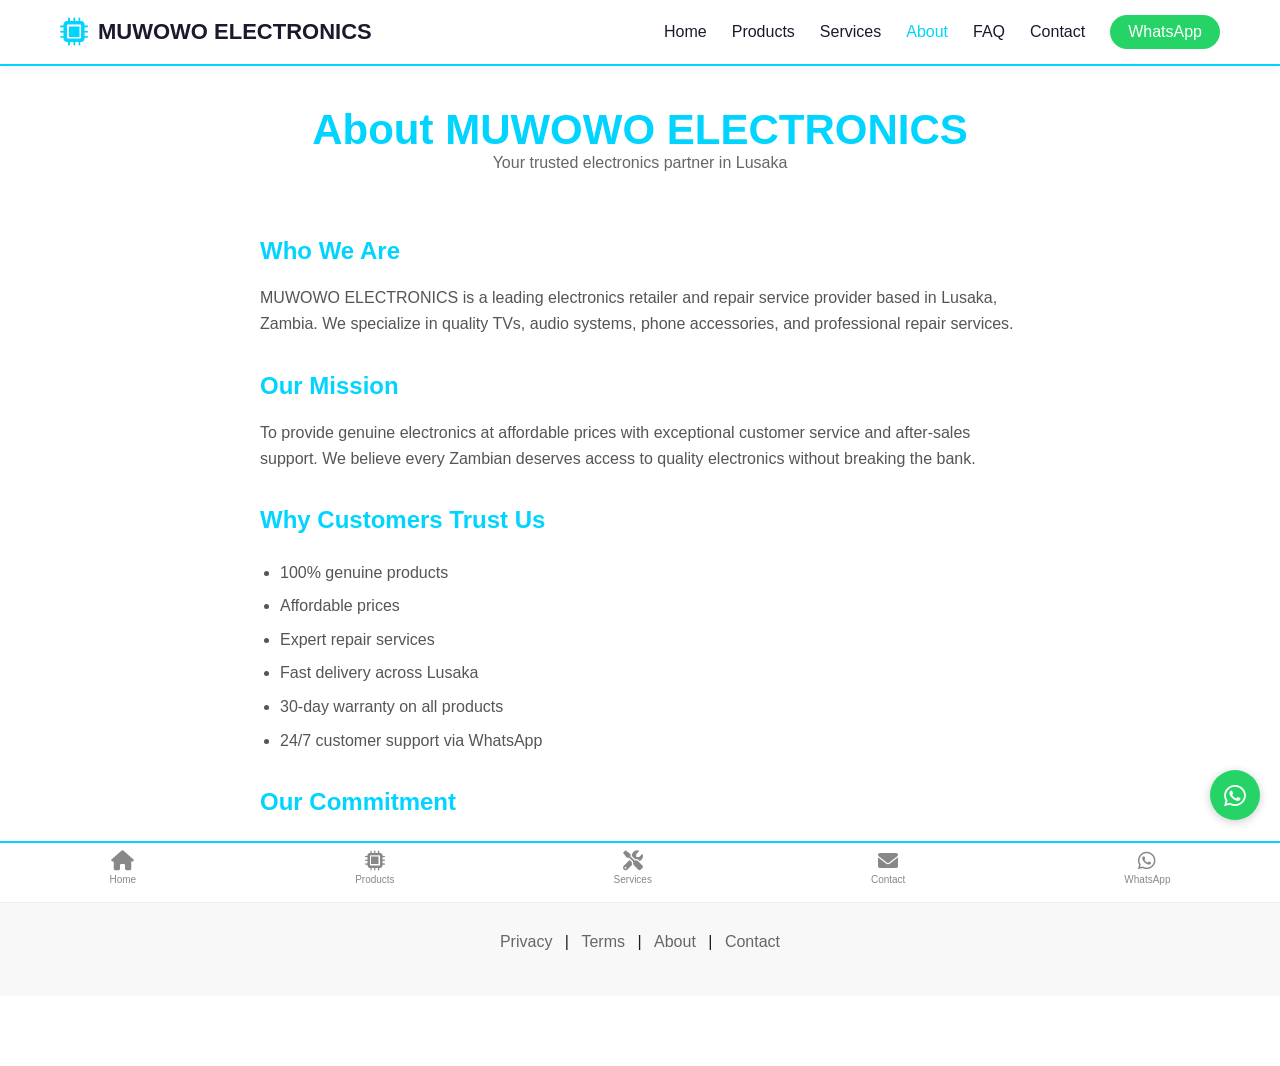
<file: about.html>
<!DOCTYPE html>
<html lang="en">
<head>
    <meta charset="UTF-8">
    <meta name="viewport" content="width=device-width, initial-scale=1.0">
    <title>About Us - MUWOWO ELECTRONICS</title>
    <link rel="stylesheet" href="style.css">
    <link rel="stylesheet" href="https://cdnjs.cloudflare.com/ajax/libs/font-awesome/6.0.0-beta3/css/all.min.css">
</head>
<body>

    <header class="site-header">
        <div class="header-container">
            <div class="logo">
    <i class="fas fa-microchip"></i>
    <span>MUWOWO ELECTRONICS</span>
</div>
            <nav class="desktop-nav">
                <a href="index.html">Home</a>
                <a href="products.html">Products</a>
                <a href="services.html">Services</a>
                <a href="about.html">About</a>
                <a href="faq.html">FAQ</a>
                <a href="contact.html">Contact</a>
                <a href="https://wa.me/260761616201" class="nav-wa-btn">WhatsApp</a>
            </nav>
            <button class="hamburger" id="hamburgerBtn"><i class="fas fa-bars"></i></button>
        </div>
        <div class="mobile-menu" id="mobileMenu">
            <button class="close-menu" id="closeMenuBtn"><i class="fas fa-times"></i></button>
            <div class="mobile-logo"><i class="fas fa-microchip"></i><span>MUWOWO ELECTRONICS</span></div>
            <nav class="mobile-nav">
                <a href="index.html">Home</a>
                <a href="products.html">Products</a>
                <a href="services.html">Services</a>
                <a href="about.html">About</a>
                <a href="faq.html">FAQ</a>
                <a href="contact.html">Contact</a>
            </nav>
        </div>
        <div class="menu-overlay" id="menuOverlay"></div>
    </header>

    <main>
        <div class="page-header"><h1>About MUWOWO ELECTRONICS</h1><p>Your trusted electronics partner in Lusaka</p></div>
        <div class="about-container">
            <div class="about-text">
                <h2>Who We Are</h2>
                <p>MUWOWO ELECTRONICS is a leading electronics retailer and repair service provider based in Lusaka, Zambia. We specialize in quality TVs, audio systems, phone accessories, and professional repair services.</p>
                
                <h2>Our Mission</h2>
                <p>To provide genuine electronics at affordable prices with exceptional customer service and after-sales support. We believe every Zambian deserves access to quality electronics without breaking the bank.</p>
                
                <h2>Why Customers Trust Us</h2>
                <ul>
                    <li>100% genuine products</li>
                    <li>Affordable prices</li>
                    <li>Expert repair services</li>
                    <li>Fast delivery across Lusaka</li>
                    <li>30-day warranty on all products</li>
                    <li>24/7 customer support via WhatsApp</li>
                </ul>
                
                <h2>Our Commitment</h2>
                <p>We stand behind every product we sell. If you're not satisfied, we'll make it right. That's our promise to you.</p>
            </div>
        </div>
    </main>

    <div class="bottom-nav">
        <a href="index.html" class="nav-item"><i class="fas fa-home"></i><span>Home</span></a>
        <a href="products.html" class="nav-item"><i class="fas fa-microchip"></i><span>Products</span></a>
        <a href="services.html" class="nav-item"><i class="fas fa-tools"></i><span>Services</span></a>
        <a href="contact.html" class="nav-item"><i class="fas fa-envelope"></i><span>Contact</span></a>
        <a href="https://wa.me/260761616201" class="nav-item"><i class="fab fa-whatsapp"></i><span>WhatsApp</span></a>
    </div>

    <a href="https://wa.me/260761616201" class="floating-wa"><i class="fab fa-whatsapp"></i></a>
    <button class="scroll-top" id="scrollTop"><i class="fas fa-arrow-up"></i></button>

    <footer>
        <div class="footer-links"><a href="privacy.html">Privacy</a> | <a href="terms.html">Terms</a> | <a href="about.html">About</a> | <a href="contact.html">Contact</a></div>
        
    </footer>

    <script src="script.js"></script>
</body>
</html>
</file>
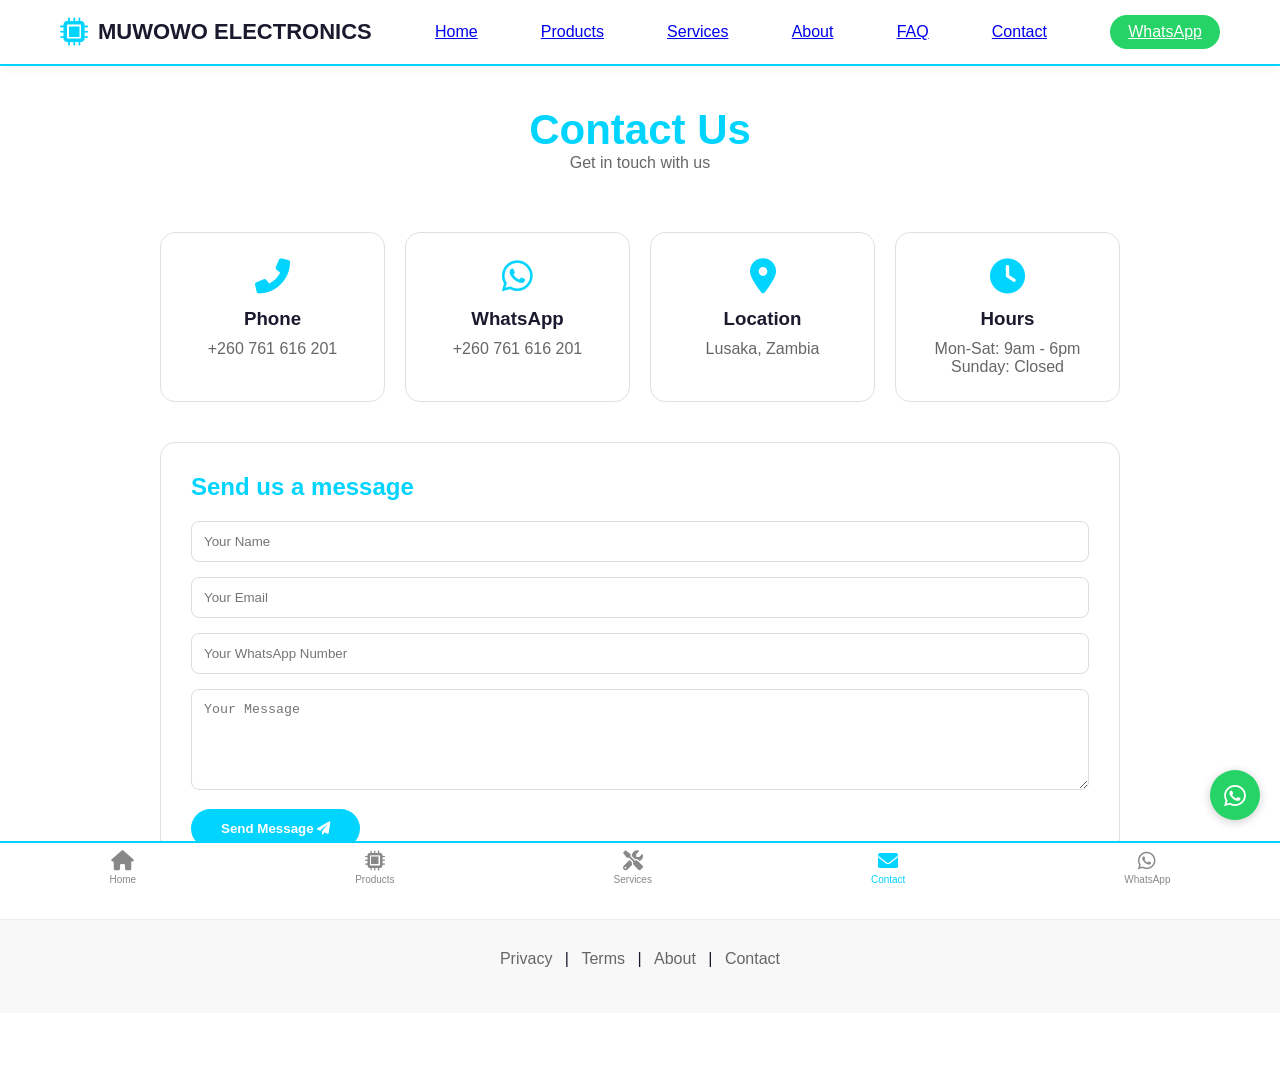
<file: contact.html>
<!DOCTYPE html>
<html lang="en">
<head>
    <meta charset="UTF-8">
    <meta name="viewport" content="width=device-width, initial-scale=1.0">
    <title>Contact - MUWOWO ELECTRONICS</title>
    <link rel="stylesheet" href="style.css">
    <link rel="stylesheet" href="https://cdnjs.cloudflare.com/ajax/libs/font-awesome/6.0.0-beta3/css/all.min.css">
</head>
<body>

    <header class="site-header">
        <div class="header-container">
            <div class="logo">
    <i class="fas fa-microchip"></i>
    <span>MUWOWO ELECTRONICS</span>
</div>
                <a href="index.html">Home</a>
                <a href="products.html">Products</a>
                <a href="services.html">Services</a>
                <a href="about.html">About</a>
                <a href="faq.html">FAQ</a>
                <a href="contact.html">Contact</a>
                <a href="https://wa.me/260761616201" class="nav-wa-btn">WhatsApp</a>
            </nav>
            <button class="hamburger" id="hamburgerBtn"><i class="fas fa-bars"></i></button>
        </div>
        <div class="mobile-menu" id="mobileMenu">
            <button class="close-menu" id="closeMenuBtn"><i class="fas fa-times"></i></button>
            <div class="mobile-logo"><i class="fas fa-microchip"></i><span>MUWOWO ELECTRONICS</span></div>
            <nav class="mobile-nav">
                <a href="index.html">Home</a>
                <a href="products.html">Products</a>
                <a href="services.html">Services</a>
                <a href="about.html">About</a>
                <a href="faq.html">FAQ</a>
                <a href="contact.html">Contact</a>
            </nav>
        </div>
        <div class="menu-overlay" id="menuOverlay"></div>
    </header>

    <main>
        <div class="page-header"><h1>Contact Us</h1><p>Get in touch with us</p></div>
        <div class="contact-container">
            <div class="contact-info-grid">
                <div class="contact-card"><i class="fas fa-phone-alt"></i><h3>Phone</h3><p><a href="tel:+260761616201">+260 761 616 201</a></p></div>
                <div class="contact-card"><i class="fab fa-whatsapp"></i><h3>WhatsApp</h3><p><a href="https://wa.me/260761616201">+260 761 616 201</a></p></div>
                <div class="contact-card"><i class="fas fa-map-marker-alt"></i><h3>Location</h3><p>Lusaka, Zambia</p></div>
                <div class="contact-card"><i class="fas fa-clock"></i><h3>Hours</h3><p>Mon-Sat: 9am - 6pm<br>Sunday: Closed</p></div>
            </div>
            <div class="contact-form">
                <h2>Send us a message</h2>
                <form id="contactForm">
                    <input type="text" id="name" placeholder="Your Name" required>
                    <input type="email" id="email" placeholder="Your Email" required>
                    <input type="tel" id="phone" placeholder="Your WhatsApp Number" required>
                    <textarea id="message" rows="5" placeholder="Your Message" required></textarea>
                    <button type="submit">Send Message <i class="fas fa-paper-plane"></i></button>
                </form>
                <div id="formSuccess" class="form-success">Message sent! We'll reply within 24 hours.</div>
            </div>
        </div>
    </main>

    <div class="bottom-nav">
        <a href="index.html" class="nav-item"><i class="fas fa-home"></i><span>Home</span></a>
        <a href="products.html" class="nav-item"><i class="fas fa-microchip"></i><span>Products</span></a>
        <a href="services.html" class="nav-item"><i class="fas fa-tools"></i><span>Services</span></a>
        <a href="contact.html" class="nav-item active"><i class="fas fa-envelope"></i><span>Contact</span></a>
        <a href="https://wa.me/260761616201" class="nav-item"><i class="fab fa-whatsapp"></i><span>WhatsApp</span></a>
    </div>

    <a href="https://wa.me/260761616201" class="floating-wa"><i class="fab fa-whatsapp"></i></a>
    <button class="scroll-top" id="scrollTop"><i class="fas fa-arrow-up"></i></button>

    <footer>
        <div class="footer-links"><a href="privacy.html">Privacy</a> | <a href="terms.html">Terms</a> | <a href="about.html">About</a> | <a href="contact.html">Contact</a></div>
        
    </footer>

    <script src="script.js"></script>
</body>
</html>
</file>
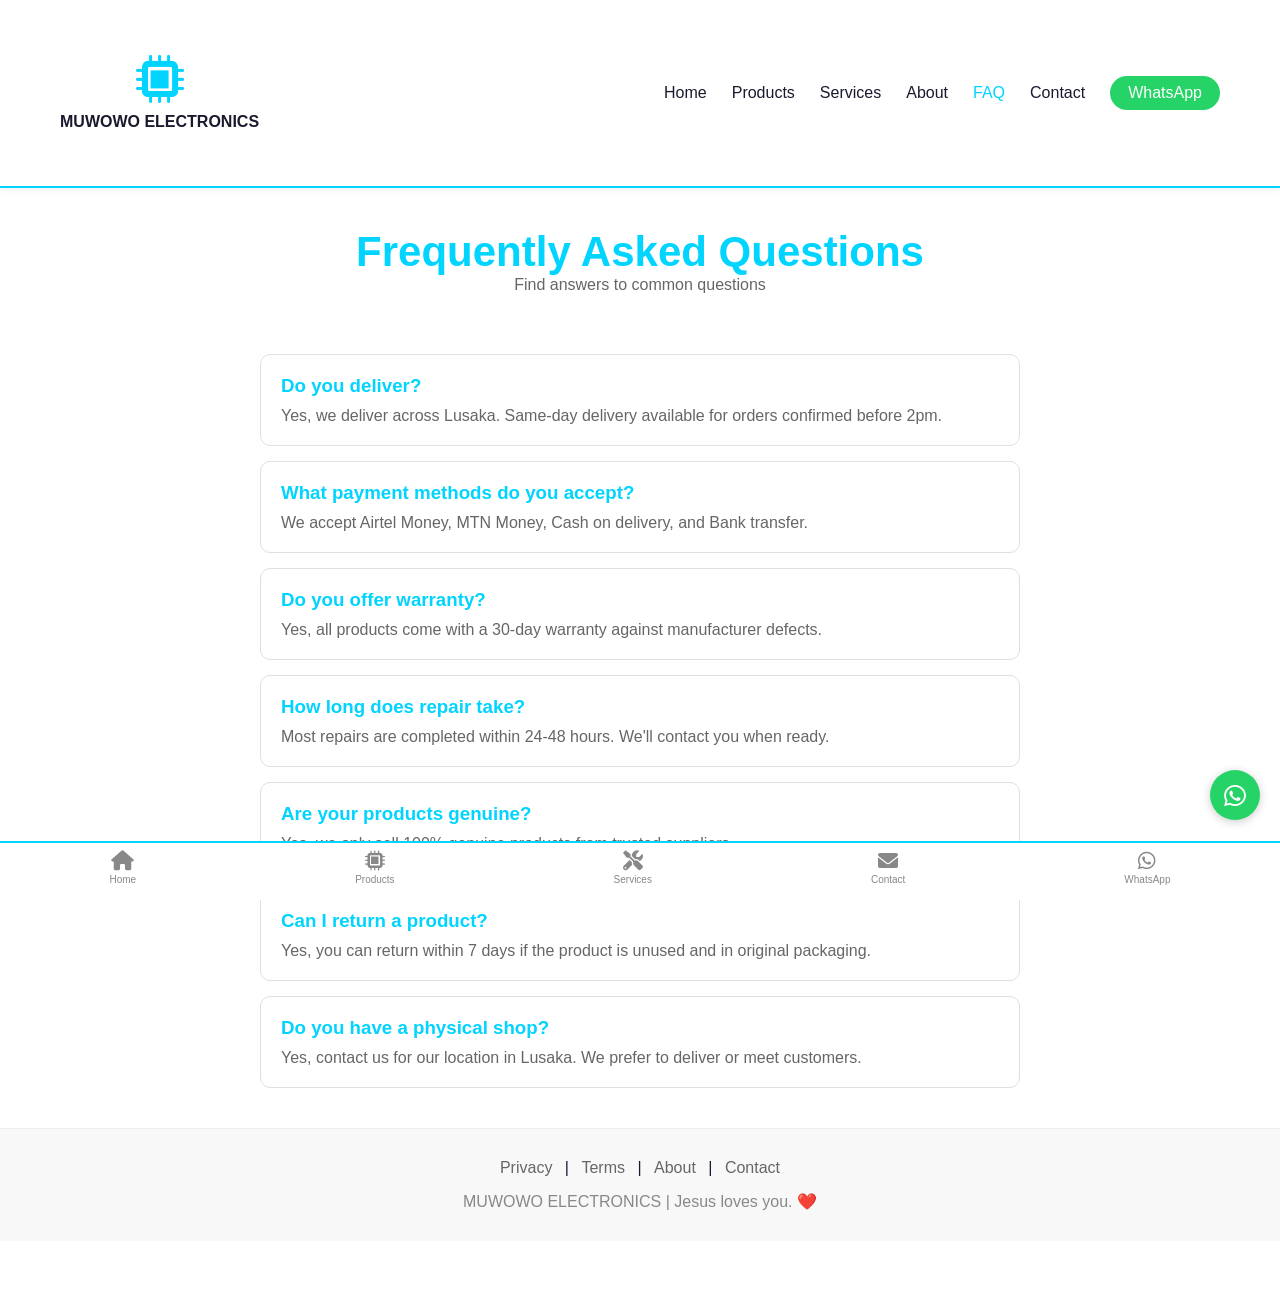
<file: faq.html>
<!DOCTYPE html>
<html lang="en">
<head>
    <meta charset="UTF-8">
    <meta name="viewport" content="width=device-width, initial-scale=1.0">
    <title>FAQ - MUWOWO ELECTRONICS</title>
    <link rel="stylesheet" href="style.css">
    <link rel="stylesheet" href="https://cdnjs.cloudflare.com/ajax/libs/font-awesome/6.0.0-beta3/css/all.min.css">
</head>
<body>

    <header class="site-header">
        <div class="header-container">
            <div class="mobile-logo">
    <i class="fas fa-microchip"></i>
    <span>MUWOWO ELECTRONICS</span>
</div>
            <nav class="desktop-nav">
                <a href="index.html">Home</a>
                <a href="products.html">Products</a>
                <a href="services.html">Services</a>
                <a href="about.html">About</a>
                <a href="faq.html">FAQ</a>
                <a href="contact.html">Contact</a>
                <a href="https://wa.me/260761616201" class="nav-wa-btn">WhatsApp</a>
            </nav>
            <button class="hamburger" id="hamburgerBtn"><i class="fas fa-bars"></i></button>
        </div>
        <div class="mobile-menu" id="mobileMenu">
            <button class="close-menu" id="closeMenuBtn"><i class="fas fa-times"></i></button>
            <div class="mobile-logo"><i class="fas fa-microchip"></i><span>MUWOWO ELECTRONICS</span></div>
            <nav class="mobile-nav">
                <a href="index.html">Home</a>
                <a href="products.html">Products</a>
                <a href="services.html">Services</a>
                <a href="about.html">About</a>
                <a href="faq.html">FAQ</a>
                <a href="contact.html">Contact</a>
            </nav>
        </div>
        <div class="menu-overlay" id="menuOverlay"></div>
    </header>

    <main>
        <div class="page-header"><h1>Frequently Asked Questions</h1><p>Find answers to common questions</p></div>
        <div class="faq-container">
            <div class="faq-item"><h3>Do you deliver?</h3><p>Yes, we deliver across Lusaka. Same-day delivery available for orders confirmed before 2pm.</p></div>
            <div class="faq-item"><h3>What payment methods do you accept?</h3><p>We accept Airtel Money, MTN Money, Cash on delivery, and Bank transfer.</p></div>
            <div class="faq-item"><h3>Do you offer warranty?</h3><p>Yes, all products come with a 30-day warranty against manufacturer defects.</p></div>
            <div class="faq-item"><h3>How long does repair take?</h3><p>Most repairs are completed within 24-48 hours. We'll contact you when ready.</p></div>
            <div class="faq-item"><h3>Are your products genuine?</h3><p>Yes, we only sell 100% genuine products from trusted suppliers.</p></div>
            <div class="faq-item"><h3>Can I return a product?</h3><p>Yes, you can return within 7 days if the product is unused and in original packaging.</p></div>
            <div class="faq-item"><h3>Do you have a physical shop?</h3><p>Yes, contact us for our location in Lusaka. We prefer to deliver or meet customers.</p></div>
        </div>
    </main>

    <div class="bottom-nav">
        <a href="index.html" class="nav-item"><i class="fas fa-home"></i><span>Home</span></a>
        <a href="products.html" class="nav-item"><i class="fas fa-microchip"></i><span>Products</span></a>
        <a href="services.html" class="nav-item"><i class="fas fa-tools"></i><span>Services</span></a>
        <a href="contact.html" class="nav-item"><i class="fas fa-envelope"></i><span>Contact</span></a>
        <a href="https://wa.me/260761616201" class="nav-item"><i class="fab fa-whatsapp"></i><span>WhatsApp</span></a>
    </div>

    <a href="https://wa.me/260761616201" class="floating-wa"><i class="fab fa-whatsapp"></i></a>
    <button class="scroll-top" id="scrollTop"><i class="fas fa-arrow-up"></i></button>

    <footer>
        <div class="footer-links"><a href="privacy.html">Privacy</a> | <a href="terms.html">Terms</a> | <a href="about.html">About</a> | <a href="contact.html">Contact</a></div>
        <p>MUWOWO ELECTRONICS | Jesus loves you. ❤️</p>
    </footer>

    <script src="script.js"></script>
</body>
</html>
</file>
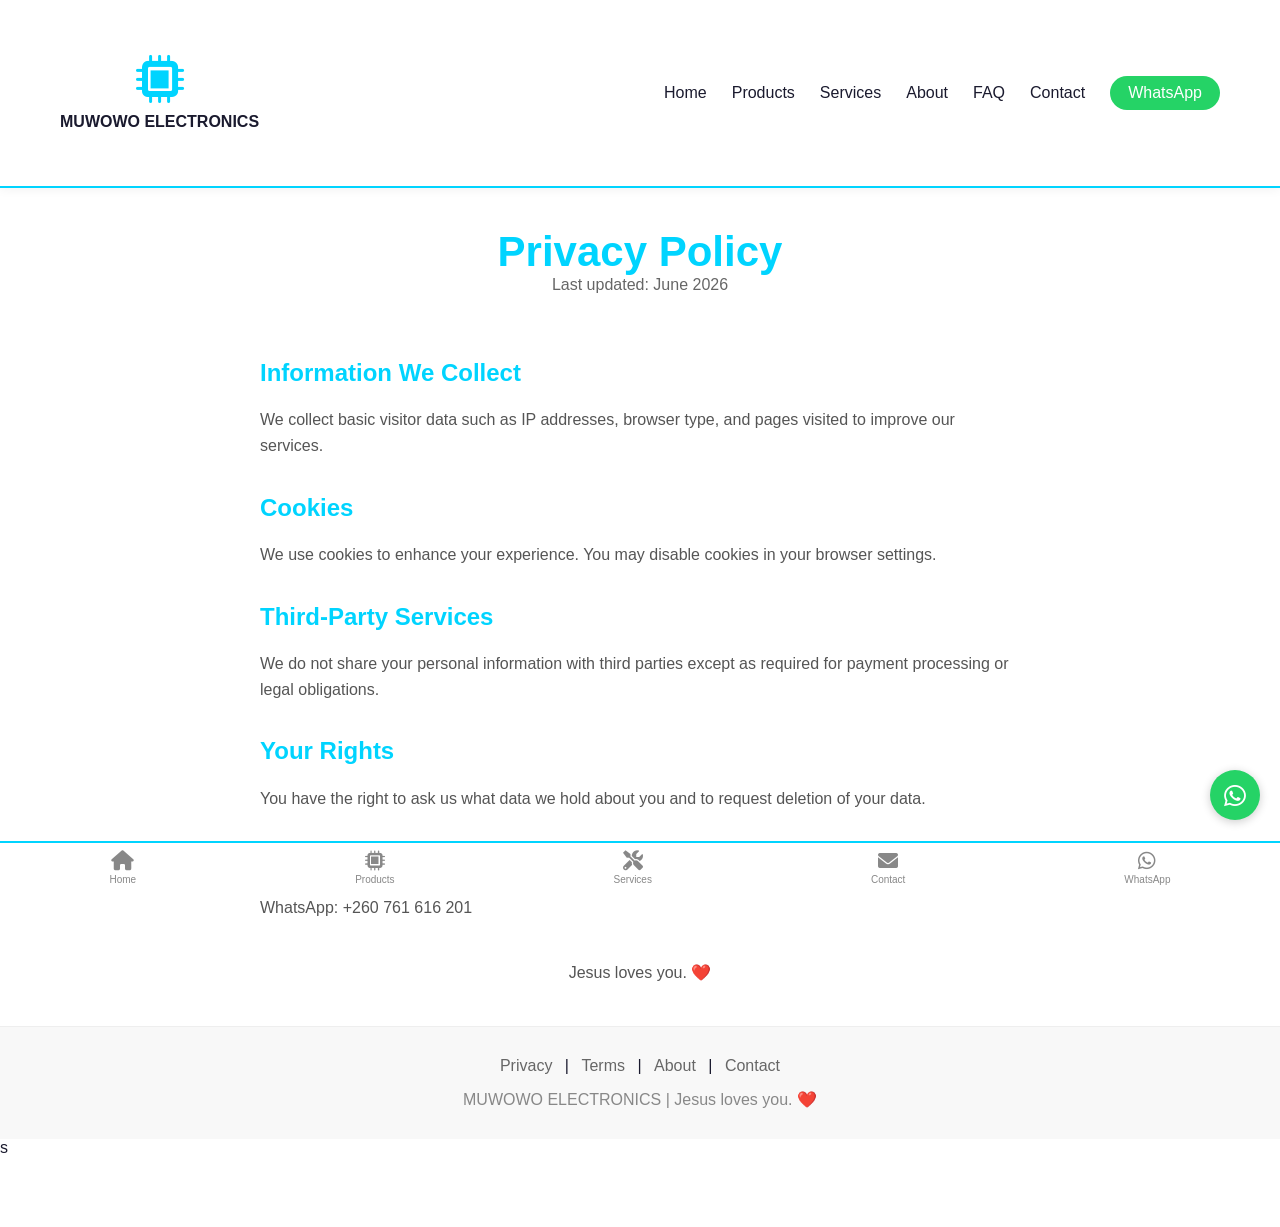
<file: privacy.html>
<!DOCTYPE html>
<html lang="en">
<head>
    <meta charset="UTF-8">
    <meta name="viewport" content="width=device-width, initial-scale=1.0">
    <title>Privacy Policy - MUWOWO ELECTRONICS</title>
    <link rel="stylesheet" href="style.css">
    <link rel="stylesheet" href="https://cdnjs.cloudflare.com/ajax/libs/font-awesome/6.0.0-beta3/css/all.min.css">
</head>
<body>

    <header class="site-header">
        <div class="header-container">
            <div class="mobile-logo">
    <i class="fas fa-microchip"></i>
    <span>MUWOWO ELECTRONICS</span>
</div>
            <nav class="desktop-nav">
                <a href="index.html">Home</a>
                <a href="products.html">Products</a>
                <a href="services.html">Services</a>
                <a href="about.html">About</a>
                <a href="faq.html">FAQ</a>
                <a href="contact.html">Contact</a>
                <a href="https://wa.me/260761616201" class="nav-wa-btn">WhatsApp</a>
            </nav>
            <button class="hamburger" id="hamburgerBtn"><i class="fas fa-bars"></i></button>
        </div>
        <div class="mobile-menu" id="mobileMenu">
            <button class="close-menu" id="closeMenuBtn"><i class="fas fa-times"></i></button>
            <div class="mobile-logo"><i class="fas fa-microchip"></i><span>MUWOWO ELECTRONICS</span></div>
            <nav class="mobile-nav">
                <a href="index.html">Home</a>
                <a href="products.html">Products</a>
                <a href="services.html">Services</a>
                <a href="about.html">About</a>
                <a href="faq.html">FAQ</a>
                <a href="contact.html">Contact</a>
            </nav>
        </div>
        <div class="menu-overlay" id="menuOverlay"></div>
    </header>

    <main>
        <div class="page-header"><h1>Privacy Policy</h1><p>Last updated: June 2026</p></div>
        <div class="legal-container">
            <h2>Information We Collect</h2>
            <p>We collect basic visitor data such as IP addresses, browser type, and pages visited to improve our services.</p>
            
            <h2>Cookies</h2>
            <p>We use cookies to enhance your experience. You may disable cookies in your browser settings.</p>
            
            <h2>Third-Party Services</h2>
            <p>We do not share your personal information with third parties except as required for payment processing or legal obligations.</p>
            
            <h2>Your Rights</h2>
            <p>You have the right to ask us what data we hold about you and to request deletion of your data.</p>
            
            <h2>Contact Us</h2>
            <p>WhatsApp: +260 761 616 201</p>
            
            <p class="jesus">Jesus loves you. ❤️</p>
        </div>
    </main>

    <div class="bottom-nav">
        <a href="index.html" class="nav-item"><i class="fas fa-home"></i><span>Home</span></a>
        <a href="products.html" class="nav-item"><i class="fas fa-microchip"></i><span>Products</span></a>
        <a href="services.html" class="nav-item"><i class="fas fa-tools"></i><span>Services</span></a>
        <a href="contact.html" class="nav-item"><i class="fas fa-envelope"></i><span>Contact</span></a>
        <a href="https://wa.me/260761616201" class="nav-item"><i class="fab fa-whatsapp"></i><span>WhatsApp</span></a>
    </div>

    <a href="https://wa.me/260761616201" class="floating-wa"><i class="fab fa-whatsapp"></i></a>
    <button class="scroll-top" id="scrollTop"><i class="fas fa-arrow-up"></i></button>

    <footer>
        <div class="footer-links"><a href="privacy.html">Privacy</a> | <a href="terms.html">Terms</a> | <a href="about.html">About</a> | <a href="contact.html">Contact</a></div>
        <p>MUWOWO ELECTRONICS | Jesus loves you. ❤️</p>
    </footer>

    <script src="script.js"></script>
</body>
</html>s
</file>
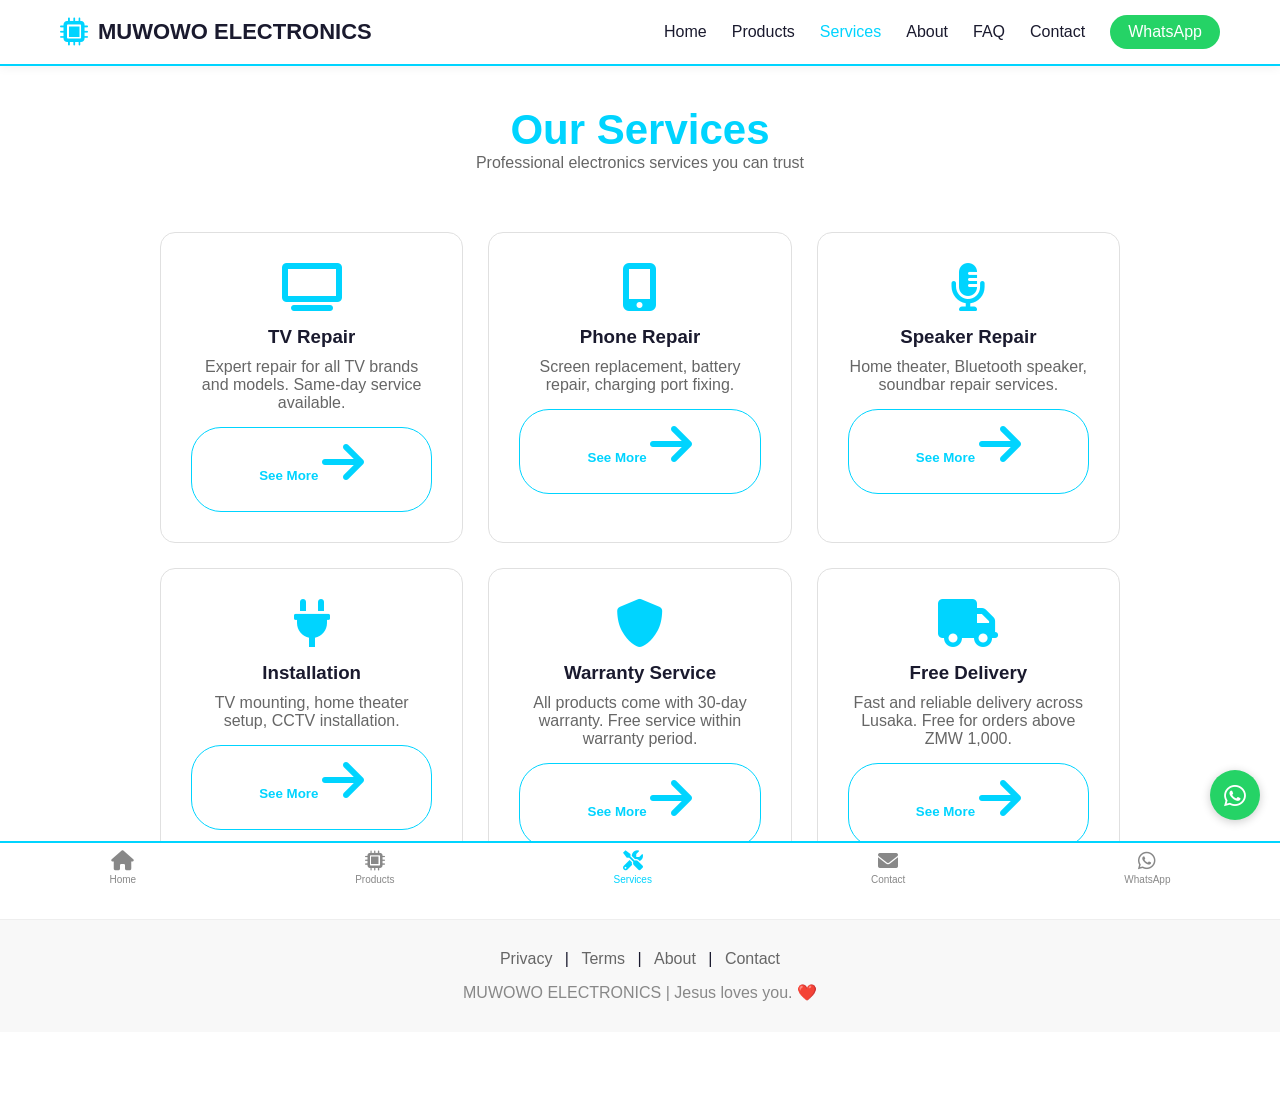
<file: services.html>
<!DOCTYPE html>
<html lang="en">
<head>
    <meta charset="UTF-8">
    <meta name="viewport" content="width=device-width, initial-scale=1.0">
    <title>Services - MUWOWO ELECTRONICS</title>
    <link rel="stylesheet" href="style.css">
    <link rel="stylesheet" href="https://cdnjs.cloudflare.com/ajax/libs/font-awesome/6.0.0-beta3/css/all.min.css">
</head>
<body>

    <header class="site-header">
        <div class="header-container">
            <div class="logo">
                <i class="fas fa-microchip"></i>
                <span>MUWOWO ELECTRONICS</span>
            </div>
            <nav class="desktop-nav">
                <a href="index.html">Home</a>
                <a href="products.html">Products</a>
                <a href="services.html">Services</a>
                <a href="about.html">About</a>
                <a href="faq.html">FAQ</a>
                <a href="contact.html">Contact</a>
                <a href="https://wa.me/260761616201" class="nav-wa-btn">WhatsApp</a>
            </nav>
            <button class="hamburger" id="hamburgerBtn"><i class="fas fa-bars"></i></button>
        </div>
        <div class="mobile-menu" id="mobileMenu">
            <button class="close-menu" id="closeMenuBtn"><i class="fas fa-times"></i></button>
            <div class="mobile-logo"><i class="fas fa-microchip"></i><span>MUWOWO ELECTRONICS</span></div>
            <nav class="mobile-nav">
                <a href="index.html">Home</a>
                <a href="products.html">Products</a>
                <a href="services.html">Services</a>
                <a href="about.html">About</a>
                <a href="faq.html">FAQ</a>
                <a href="contact.html">Contact</a>
            </nav>
        </div>
        <div class="menu-overlay" id="menuOverlay"></div>
    </header>

    <main>
        <div class="page-header">
            <h1>Our Services</h1>
            <p>Professional electronics services you can trust</p>
        </div>
        
        <div class="services-grid" id="servicesGrid">
            <!-- Service 1 -->
            <div class="service-card">
                <i class="fas fa-tv"></i>
                <h3>TV Repair</h3>
                <p>Expert repair for all TV brands and models. Same-day service available.</p>
                <button class="see-more-btn" onclick="openServiceModal('tv-repair')">See More <i class="fas fa-arrow-right"></i></button>
            </div>
            
            <!-- Service 2 -->
            <div class="service-card">
                <i class="fas fa-mobile-alt"></i>
                <h3>Phone Repair</h3>
                <p>Screen replacement, battery repair, charging port fixing.</p>
                <button class="see-more-btn" onclick="openServiceModal('phone-repair')">See More <i class="fas fa-arrow-right"></i></button>
            </div>
            
            <!-- Service 3 -->
            <div class="service-card">
                <i class="fas fa-microphone-alt"></i>
                <h3>Speaker Repair</h3>
                <p>Home theater, Bluetooth speaker, soundbar repair services.</p>
                <button class="see-more-btn" onclick="openServiceModal('speaker-repair')">See More <i class="fas fa-arrow-right"></i></button>
            </div>
            
            <!-- Service 4 -->
            <div class="service-card">
                <i class="fas fa-plug"></i>
                <h3>Installation</h3>
                <p>TV mounting, home theater setup, CCTV installation.</p>
                <button class="see-more-btn" onclick="openServiceModal('installation')">See More <i class="fas fa-arrow-right"></i></button>
            </div>
            
            <!-- Service 5 -->
            <div class="service-card">
                <i class="fas fa-shield-alt"></i>
                <h3>Warranty Service</h3>
                <p>All products come with 30-day warranty. Free service within warranty period.</p>
                <button class="see-more-btn" onclick="openServiceModal('warranty')">See More <i class="fas fa-arrow-right"></i></button>
            </div>
            
            <!-- Service 6 -->
            <div class="service-card">
                <i class="fas fa-truck"></i>
                <h3>Free Delivery</h3>
                <p>Fast and reliable delivery across Lusaka. Free for orders above ZMW 1,000.</p>
                <button class="see-more-btn" onclick="openServiceModal('delivery')">See More <i class="fas fa-arrow-right"></i></button>
            </div>
        </div>
    </main>

    <!-- Service Detail Modal (Popup) -->
    <div id="serviceModal" class="service-modal">
        <div class="modal-content">
            <span class="close-modal" onclick="closeServiceModal()">&times;</span>
            <div id="modalBody">
                <!-- Dynamic content loads here -->
            </div>
            <a href="https://wa.me/260761616201" class="modal-wa-btn" target="_blank">Contact Us for This Service <i class="fab fa-whatsapp"></i></a>
        </div>
    </div>

    <div class="bottom-nav">
        <a href="index.html" class="nav-item"><i class="fas fa-home"></i><span>Home</span></a>
        <a href="products.html" class="nav-item"><i class="fas fa-microchip"></i><span>Products</span></a>
        <a href="services.html" class="nav-item active"><i class="fas fa-tools"></i><span>Services</span></a>
        <a href="contact.html" class="nav-item"><i class="fas fa-envelope"></i><span>Contact</span></a>
        <a href="https://wa.me/260761616201" class="nav-item"><i class="fab fa-whatsapp"></i><span>WhatsApp</span></a>
    </div>

    <a href="https://wa.me/260761616201" class="floating-wa" target="_blank"><i class="fab fa-whatsapp"></i></a>
    <button class="scroll-top" id="scrollTop"><i class="fas fa-arrow-up"></i></button>

    <footer>
        <div class="footer-links">
            <a href="privacy.html">Privacy</a> | 
            <a href="terms.html">Terms</a> | 
            <a href="about.html">About</a> | 
            <a href="contact.html">Contact</a>
        </div>
        <p>MUWOWO ELECTRONICS | Jesus loves you. ❤️</p>
    </footer>

    <script src="script.js"></script>
    <script>
        // Service data
        const serviceDetails = {
            'tv-repair': {
                title: 'TV Repair Service',
                content: '<h2>Professional TV Repair in Lusaka</h2><p>We repair all TV brands including Samsung, LG, Sony, Hisense, and more.</p><h3>What We Fix:</h3><ul><li>Screen issues (lines, flickering, no display)</li><li>Power problems (not turning on)</li><li>Sound issues (no audio, distorted sound)</li><li>HDMI port replacement</li><li>Backlight repair</li><li>Motherboard repair</li></ul><h3>Pricing:</h3><p>Diagnosis fee: ZMW 100 (waived if you proceed with repair)</p><p>Repair costs from ZMW 200 - ZMW 800 depending on issue</p><h3>Warranty:</h3><p>30-day warranty on all repairs</p>'
            },
            'phone-repair': {
                title: 'Phone Repair Service',
                content: '<h2>Expert Phone Repair in Lusaka</h2><p>We fix all smartphone brands including iPhone, Samsung, Tecno, Infinix, and more.</p><h3>What We Fix:</h3><ul><li>Screen replacement (cracked, dead pixels)</li><li>Battery replacement (draining fast, not charging)</li><li>Charging port repair</li><li>Water damage repair</li><li>Camera repair</li><li>Software issues (stuck on logo, boot loop)</li></ul><h3>Pricing:</h3><p>Screen replacement: From ZMW 200</p><p>Battery replacement: From ZMW 150</p><p>Charging port: From ZMW 100</p><h3>Turnaround:</h3><p>Most repairs completed within 24 hours</p>'
            },
            'speaker-repair': {
                title: 'Speaker & Audio Repair',
                content: '<h2>Professional Audio Equipment Repair</h2><p>We repair all types of audio equipment including Bluetooth speakers, home theaters, soundbars, and amplifiers.</p><h3>What We Fix:</h3><ul><li>No sound or distorted audio</li><li>Bluetooth connectivity issues</li><li>Charging problems</li><li>Speaker cone damage</li><li>Volume control issues</li><li>Port replacement (AUX, USB)</li></ul><h3>Pricing:</h3><p>Diagnosis: ZMW 80</p><p>Repair costs from ZMW 150 - ZMW 600</p>'
            },
            'installation': {
                title: 'Installation Services',
                content: '<h2>Professional Installation Services</h2><p>We provide expert installation for all your electronics.</p><h3>Services Include:</h3><ul><li>TV wall mounting (all sizes)</li><li>Home theater setup and calibration</li><li>CCTV camera installation</li><li>Sound system installation</li><li>Projector setup</li><li>Wire management and cable hiding</li></ul><h3>Pricing:</h3><p>TV mounting: From ZMW 200</p><p>Home theater setup: From ZMW 250</p><p>CCTV installation: From ZMW 500 (includes 2 cameras)</p>'
            },
            'warranty': {
                title: 'Warranty Service',
                content: '<h2>Warranty Coverage</h2><p>All products purchased from MUWOWO ELECTRONICS come with a 30-day warranty.</p><h3>What Our Warranty Covers:</h3><ul><li>Manufacturer defects</li><li>Hardware failures (non-physical damage)</li><li>Screen defects (dead pixels, lines)</li><li>Battery issues</li></ul><h3>What Is NOT Covered:</h3><ul><li>Physical damage (drops, cracks, water)</li><li>Unauthorized repairs</li><li>Accessories (chargers, cables)</li></ul><h3>How to Claim:</h3><p>WhatsApp us with your proof of purchase. We will assess and repair or replace within 3-5 days.</p>'
            },
            'delivery': {
                title: 'Delivery Service',
                content: '<h2>Fast Delivery Across Lusaka</h2><p>We deliver your electronics right to your doorstep.</p><h3>Delivery Options:</h3><ul><li>Same-day delivery (orders before 2pm)</li><li>Next-day delivery</li><li>Free delivery for orders above ZMW 1,000</li><li>Delivery within 5km radius: ZMW 50 flat fee</li></ul><h3>Delivery Areas:</h3><p>We cover all areas of Lusaka including:</p><ul><li>City Centre, Kabwata, Northmead, Rhodes Park, Roma, Olympia, Makeni, Ibex Hill, Woodlands, Avondale, Chelstone, Chongwe, Kafue Road, Great East Road areas, and more.</li></ul><h3>Payment:</h3><p>Pay on delivery via Airtel Money, MTN Money, or Cash.</p>'
            }
        };

        function openServiceModal(serviceId) {
            const modal = document.getElementById('serviceModal');
            const modalBody = document.getElementById('modalBody');
            const service = serviceDetails[serviceId];
            
            if (service) {
                modalBody.innerHTML = `
                    <h1 style="color: #00d4ff; margin-bottom: 20px;">${service.title}</h1>
                    ${service.content}
                `;
                modal.style.display = 'flex';
                document.body.style.overflow = 'hidden';
            }
        }

        function closeServiceModal() {
            const modal = document.getElementById('serviceModal');
            modal.style.display = 'none';
            document.body.style.overflow = 'auto';
        }

        // Close modal when clicking outside
        window.onclick = function(event) {
            const modal = document.getElementById('serviceModal');
            if (event.target === modal) {
                closeServiceModal();
            }
        }
    </script>
</body>
</html>
</file>
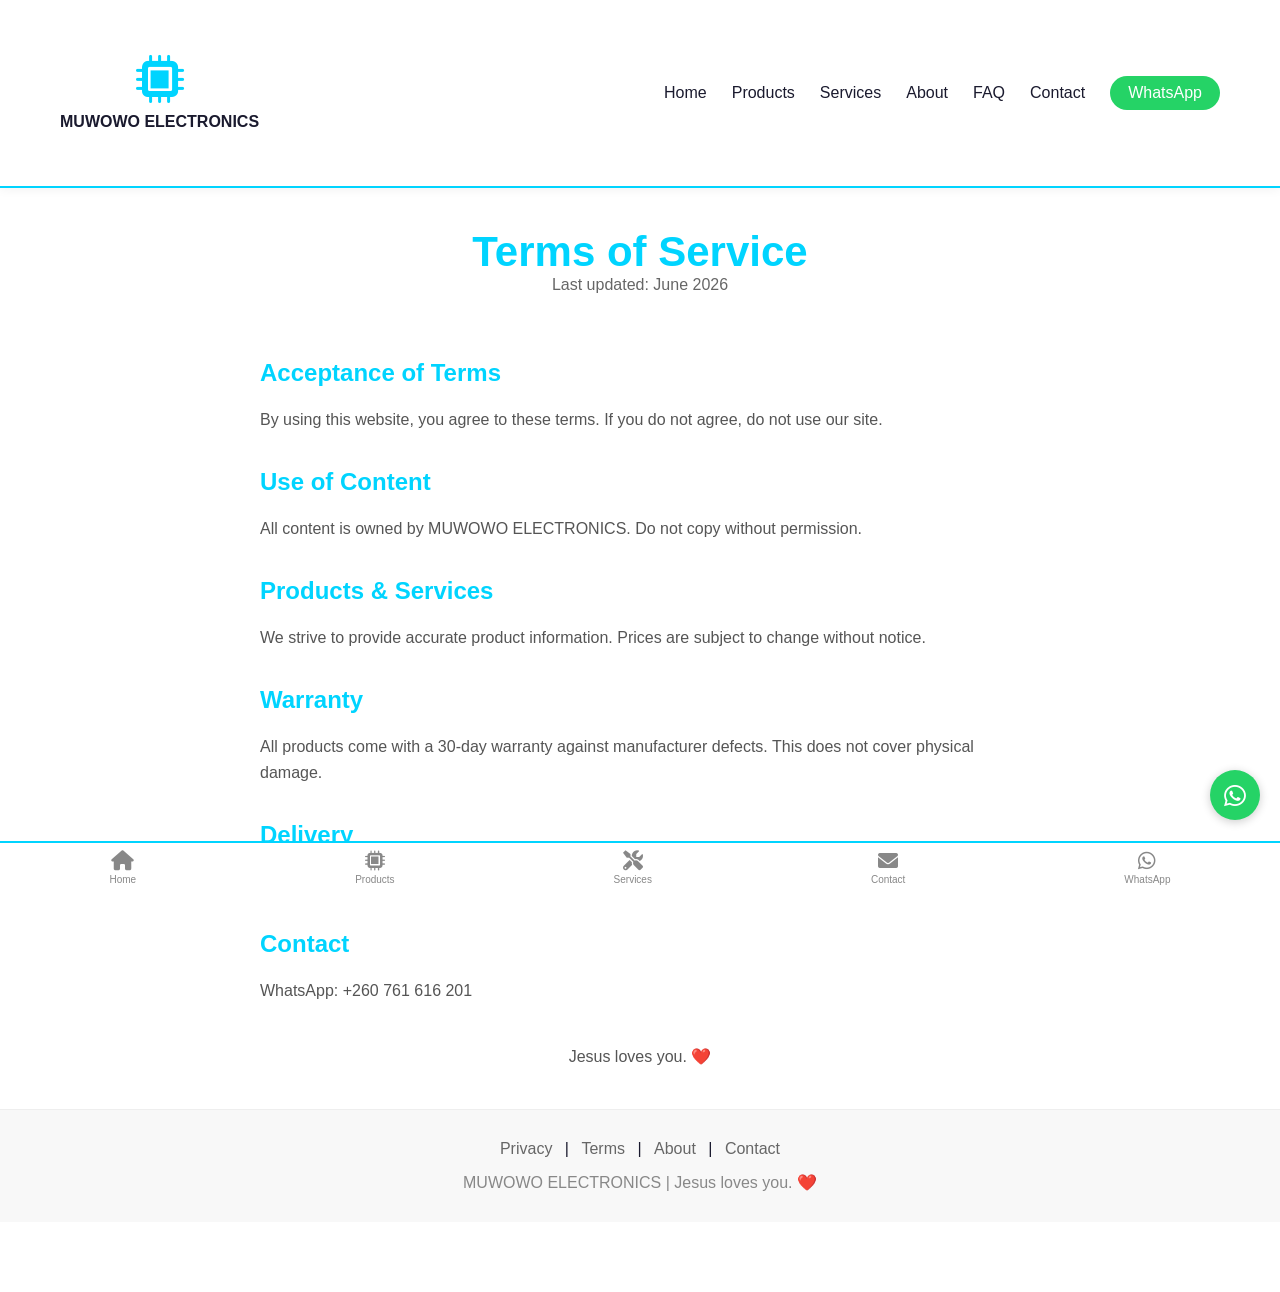
<file: terms.html>
<!DOCTYPE html>
<html lang="en">
<head>
    <meta charset="UTF-8">
    <meta name="viewport" content="width=device-width, initial-scale=1.0">
    <title>Terms of Service - MUWOWO ELECTRONICS</title>
    <link rel="stylesheet" href="style.css">
    <link rel="stylesheet" href="https://cdnjs.cloudflare.com/ajax/libs/font-awesome/6.0.0-beta3/css/all.min.css">
</head>
<body>

    <header class="site-header">
        <div class="header-container">
            <div class="mobile-logo">
    <i class="fas fa-microchip"></i>
    <span>MUWOWO ELECTRONICS</span>
</div>
            <nav class="desktop-nav">
                <a href="index.html">Home</a>
                <a href="products.html">Products</a>
                <a href="services.html">Services</a>
                <a href="about.html">About</a>
                <a href="faq.html">FAQ</a>
                <a href="contact.html">Contact</a>
                <a href="https://wa.me/260761616201" class="nav-wa-btn">WhatsApp</a>
            </nav>
            <button class="hamburger" id="hamburgerBtn"><i class="fas fa-bars"></i></button>
        </div>
        <div class="mobile-menu" id="mobileMenu">
            <button class="close-menu" id="closeMenuBtn"><i class="fas fa-times"></i></button>
            <div class="mobile-logo"><i class="fas fa-microchip"></i><span>MUWOWO ELECTRONICS</span></div>
            <nav class="mobile-nav">
                <a href="index.html">Home</a>
                <a href="products.html">Products</a>
                <a href="services.html">Services</a>
                <a href="about.html">About</a>
                <a href="faq.html">FAQ</a>
                <a href="contact.html">Contact</a>
            </nav>
        </div>
        <div class="menu-overlay" id="menuOverlay"></div>
    </header>

    <main>
        <div class="page-header"><h1>Terms of Service</h1><p>Last updated: June 2026</p></div>
        <div class="legal-container">
            <h2>Acceptance of Terms</h2>
            <p>By using this website, you agree to these terms. If you do not agree, do not use our site.</p>
            
            <h2>Use of Content</h2>
            <p>All content is owned by MUWOWO ELECTRONICS. Do not copy without permission.</p>
            
            <h2>Products & Services</h2>
            <p>We strive to provide accurate product information. Prices are subject to change without notice.</p>
            
            <h2>Warranty</h2>
            <p>All products come with a 30-day warranty against manufacturer defects. This does not cover physical damage.</p>
            
            <h2>Delivery</h2>
            <p>Delivery times are estimates. We are not responsible for delays beyond our control.</p>
            
            <h2>Contact</h2>
            <p>WhatsApp: +260 761 616 201</p>
            
            <p class="jesus">Jesus loves you. ❤️</p>
        </div>
    </main>

    <div class="bottom-nav">
        <a href="index.html" class="nav-item"><i class="fas fa-home"></i><span>Home</span></a>
        <a href="products.html" class="nav-item"><i class="fas fa-microchip"></i><span>Products</span></a>
        <a href="services.html" class="nav-item"><i class="fas fa-tools"></i><span>Services</span></a>
        <a href="contact.html" class="nav-item"><i class="fas fa-envelope"></i><span>Contact</span></a>
        <a href="https://wa.me/260761616201" class="nav-item"><i class="fab fa-whatsapp"></i><span>WhatsApp</span></a>
    </div>

    <a href="https://wa.me/260761616201" class="floating-wa"><i class="fab fa-whatsapp"></i></a>
    <button class="scroll-top" id="scrollTop"><i class="fas fa-arrow-up"></i></button>

    <footer>
        <div class="footer-links"><a href="privacy.html">Privacy</a> | <a href="terms.html">Terms</a> | <a href="about.html">About</a> | <a href="contact.html">Contact</a></div>
        <p>MUWOWO ELECTRONICS | Jesus loves you. ❤️</p>
    </footer>

    <script src="script.js"></script>
</body>
</html>
</file>
<file: style.css>
/* See More Button */
.see-more-btn {
    background: transparent;
    border: 1px solid #00d4ff;
    color: #00d4ff;
    padding: 10px 20px;
    margin-top: 15px;
    border-radius: 30px;
    cursor: pointer;
    font-weight: bold;
    transition: 0.3s;
    width: 100%;
}

.see-more-btn:hover {
    background: #00d4ff;
    color: white;
}

/* Service Modal (Popup) */
.service-modal {
    display: none;
    position: fixed;
    top: 0;
    left: 0;
    width: 100%;
    height: 100%;
    background: rgba(0,0,0,0.8);
    z-index: 1100;
    justify-content: center;
    align-items: center;
}

.modal-content {
    background: #ffffff;
    max-width: 600px;
    width: 90%;
    max-height: 80vh;
    padding: 30px;
    border-radius: 15px;
    overflow-y: auto;
    position: relative;
    color: #333;
}

.close-modal {
    position: absolute;
    top: 15px;
    right: 20px;
    font-size: 28px;
    font-weight: bold;
    cursor: pointer;
    color: #999;
    transition: 0.3s;
}

.close-modal:hover {
    color: #00d4ff;
}

.modal-content h2 {
    color: #00d4ff;
    margin-top: 20px;
    margin-bottom: 10px;
}

.modal-content h3 {
    color: #00d4ff;
    margin-top: 20px;
    margin-bottom: 10px;
}

.modal-content ul {
    margin-left: 20px;
    margin-bottom: 15px;
}

.modal-content li {
    margin-bottom: 5px;
}

.modal-content p {
    margin-bottom: 10px;
    line-height: 1.5;
}

.modal-wa-btn {
    display: block;
    background: #25D366;
    color: white;
    text-align: center;
    padding: 12px;
    border-radius: 30px;
    text-decoration: none;
    font-weight: bold;
    margin-top: 25px;
    transition: 0.3s;
}

.modal-wa-btn:hover {
    background: #128C7E;
}
* {
    margin: 0;
    padding: 0;
    box-sizing: border-box;
}

body {
    font-family: 'Segoe UI', Tahoma, Geneva, Verdana, sans-serif;
    background: #ffffff;
    color: #1a1a2e;
    padding-bottom: 70px;
}

/* ===== HEADER ===== */
.site-header {
    background: #ffffff;
    border-bottom: 2px solid #00d4ff;
    position: sticky;
    top: 0;
    z-index: 1001;
    box-shadow: 0 2px 10px rgba(0,0,0,0.05);
}

.header-container {
    max-width: 1200px;
    margin: 0 auto;
    padding: 15px 20px;
    display: flex;
    justify-content: space-between;
    align-items: center;
}

.logo {
    display: flex;
    align-items: center;
    gap: 10px;
    font-size: 22px;
    font-weight: bold;
    color: #00d4ff;
}

.logo i {
    font-size: 28px;
    color: #00d4ff;
}

.logo span {
    color: #1a1a2e;
}

.desktop-nav {
    display: flex;
    align-items: center;
    gap: 25px;
}

.desktop-nav a {
    color: #1a1a2e;
    text-decoration: none;
    font-weight: 500;
    transition: 0.3s;
}

.desktop-nav a:hover {
    color: #00d4ff;
}

.nav-wa-btn {
    background: #25D366;
    padding: 8px 18px;
    border-radius: 30px;
    color: white !important;
}

.nav-wa-btn:hover {
    background: #128C7E;
    color: white !important;
}

.hamburger {
    display: none;
    background: none;
    border: none;
    color: #00d4ff;
    font-size: 28px;
    cursor: pointer;
}

.mobile-menu {
    position: fixed;
    top: 0;
    left: -280px;
    width: 280px;
    height: 100%;
    background: #ffffff;
    border-right: 2px solid #00d4ff;
    z-index: 1002;
    transition: left 0.3s;
    padding: 20px;
}

.mobile-menu.open {
    left: 0;
}

.close-menu {
    background: none;
    border: none;
    color: #00d4ff;
    font-size: 24px;
    float: right;
    cursor: pointer;
}

.mobile-logo {
    text-align: center;
    padding: 40px 0;
}

.mobile-logo i {
    font-size: 48px;
    color: #00d4ff;
}

.mobile-logo span {
    display: block;
    color: #1a1a2e;
    margin-top: 10px;
    font-weight: bold;
}

.mobile-nav {
    display: flex;
    flex-direction: column;
    gap: 15px;
    margin-top: 30px;
}

.mobile-nav a {
    color: #1a1a2e;
    text-decoration: none;
    padding: 10px;
    display: flex;
    align-items: center;
    gap: 15px;
    border-radius: 10px;
    transition: 0.3s;
}

.mobile-nav a i {
    color: #00d4ff;
    width: 25px;
}

.mobile-nav a:hover {
    background: #f0f0f0;
}

.menu-overlay {
    position: fixed;
    top: 0;
    left: 0;
    width: 100%;
    height: 100%;
    background: rgba(0,0,0,0.5);
    z-index: 1001;
    display: none;
}

.menu-overlay.active {
    display: block;
}

/* ===== BOTTOM NAVIGATION BAR ===== */
.bottom-nav {
    position: fixed;
    bottom: 0;
    left: 0;
    right: 0;
    background: #ffffff;
    display: flex;
    justify-content: space-around;
    padding: 8px 0 15px;
    border-top: 2px solid #00d4ff;
    z-index: 1000;
}

.nav-item {
    display: flex;
    flex-direction: column;
    align-items: center;
    text-decoration: none;
    color: #888;
    transition: 0.3s;
}

.nav-item i {
    font-size: 20px;
    margin-bottom: 3px;
}

.nav-item span {
    font-size: 10px;
}

.nav-item.active, .nav-item:hover {
    color: #00d4ff;
}

/* ===== FLOATING WHATSAPP ===== */
.floating-wa {
    position: fixed;
    bottom: 80px;
    right: 20px;
    background: #25D366;
    width: 50px;
    height: 50px;
    border-radius: 50%;
    display: flex;
    align-items: center;
    justify-content: center;
    color: white;
    font-size: 25px;
    text-decoration: none;
    z-index: 1000;
    transition: 0.3s;
    box-shadow: 0 2px 10px rgba(0,0,0,0.2);
}

.floating-wa:hover {
    transform: scale(1.1);
}

/* ===== SCROLL TO TOP ===== */
.scroll-top {
    position: fixed;
    bottom: 80px;
    left: 20px;
    background: #00d4ff;
    width: 45px;
    height: 45px;
    border-radius: 50%;
    display: none;
    align-items: center;
    justify-content: center;
    color: white;
    border: none;
    cursor: pointer;
    z-index: 1000;
    transition: 0.3s;
}

.scroll-top.show {
    display: flex;
}

.scroll-top:hover {
    background: #0088aa;
}

/* ===== FOOTER ===== */
footer {
    text-align: center;
    padding: 30px;
    background: #f8f8f8;
    border-top: 1px solid #eee;
    margin-top: 40px;
}

.footer-links {
    margin-bottom: 15px;
}

.footer-links a {
    color: #666;
    text-decoration: none;
    margin: 0 8px;
    transition: 0.3s;
}

.footer-links a:hover {
    color: #00d4ff;
}

footer p {
    color: #888;
}

/* ===== HERO SLIDESHOW ===== */
.hero {
    height: 500px;
    overflow: hidden;
    position: relative;
}

.slideshow-container {
    position: relative;
    width: 100%;
    height: 100%;
}

.slide {
    position: absolute;
    width: 100%;
    height: 100%;
    opacity: 0;
    transition: opacity 1s ease-in-out;
}

.slide.active {
    opacity: 1;
}

.slide img {
    width: 100%;
    height: 100%;
    object-fit: cover;
}

.slide-caption {
    position: absolute;
    bottom: 30%;
    left: 10%;
    background: rgba(0,0,0,0.7);
    padding: 20px 30px;
    border-radius: 10px;
    border-left: 4px solid #00d4ff;
}

.slide-caption h1 {
    color: #00d4ff;
    font-size: 36px;
}

.slide-caption p {
    color: white;
}

.slide-prev, .slide-next {
    position: absolute;
    top: 50%;
    transform: translateY(-50%);
    background: rgba(0,0,0,0.5);
    color: white;
    border: none;
    padding: 15px 20px;
    cursor: pointer;
    font-size: 18px;
    transition: 0.3s;
}

.slide-prev:hover, .slide-next:hover {
    background: #00d4ff;
    color: white;
}

.slide-prev { left: 20px; }
.slide-next { right: 20px; }

/* ===== WELCOME SECTION ===== */
.welcome {
    text-align: center;
    padding: 60px 20px;
    background: #ffffff;
}

.welcome h2 {
    color: #00d4ff;
    font-size: 32px;
    margin-bottom: 20px;
}

.welcome p {
    max-width: 800px;
    margin: 0 auto 30px;
    line-height: 1.6;
    color: #555;
}

.cta-btn {
    display: inline-block;
    background: #00d4ff;
    color: white;
    padding: 12px 30px;
    text-decoration: none;
    font-weight: bold;
    border-radius: 50px;
    transition: 0.3s;
}

.cta-btn:hover {
    background: #0088aa;
    transform: translateY(-3px);
}

/* ===== PRODUCTS SECTION ===== */
.featured {
    padding: 40px 20px;
    text-align: center;
    background: #ffffff;
}

.featured h2 {
    color: #00d4ff;
    font-size: 32px;
    margin-bottom: 20px;
}

.products-grid {
    display: grid;
    grid-template-columns: repeat(auto-fill, minmax(260px, 1fr));
    gap: 25px;
    max-width: 1200px;
    margin: 40px auto;
    padding: 0 20px;
}

.product-card {
    background: #ffffff;
    border: 1px solid #e0e0e0;
    border-radius: 15px;
    overflow: hidden;
    transition: 0.3s;
}

.product-card:hover {
    transform: translateY(-5px);
    box-shadow: 0 10px 25px rgba(0,0,0,0.1);
    border-color: #00d4ff;
}

.product-card img {
    width: 100%;
    height: 200px;
    object-fit: cover;
}

.product-card h3 {
    padding: 15px 15px 5px;
    color: #00d4ff;
}

.product-card .price {
    padding: 0 15px;
    font-size: 18px;
    font-weight: bold;
    color: #00ccaa;
}

.product-card .description {
    padding: 10px 15px;
    color: #666;
    font-size: 14px;
}

.buy-btn {
    display: block;
    background: #00d4ff;
    color: white;
    text-align: center;
    padding: 10px;
    margin: 10px 15px 15px;
    border-radius: 8px;
    text-decoration: none;
    font-weight: bold;
    transition: 0.3s;
}

.buy-btn:hover {
    background: #0088aa;
}

/* Products Controls */
.products-controls {
    display: flex;
    justify-content: space-between;
    flex-wrap: wrap;
    gap: 15px;
    max-width: 1200px;
    margin: 20px auto;
    padding: 0 20px;
}

.search-box {
    flex: 1;
    max-width: 300px;
    position: relative;
}

.search-box i {
    position: absolute;
    left: 15px;
    top: 50%;
    transform: translateY(-50%);
    color: #00d4ff;
}

.search-box input {
    width: 100%;
    padding: 12px 15px 12px 45px;
    border: 1px solid #ddd;
    border-radius: 30px;
    background: white;
    color: #333;
}

.search-box input:focus {
    outline: none;
    border-color: #00d4ff;
}

.filter-buttons {
    display: flex;
    gap: 10px;
    flex-wrap: wrap;
}

.filter-btn {
    padding: 8px 20px;
    border: 1px solid #00d4ff;
    background: transparent;
    color: #00d4ff;
    border-radius: 30px;
    cursor: pointer;
    transition: 0.3s;
}

.filter-btn.active, .filter-btn:hover {
    background: #00d4ff;
    color: white;
}

/* ===== WHY CHOOSE US ===== */
.why-us {
    padding: 60px 20px;
    text-align: center;
    background: #f8f8f8;
    margin: 40px 0;
}

.why-us h2 {
    color: #00d4ff;
    margin-bottom: 40px;
}

.features-grid {
    display: grid;
    grid-template-columns: repeat(auto-fit, minmax(200px, 1fr));
    gap: 30px;
    max-width: 1000px;
    margin: 0 auto;
}

.feature i {
    font-size: 40px;
    color: #00d4ff;
    margin-bottom: 15px;
}

.feature h3 {
    margin-bottom: 10px;
    color: #1a1a2e;
}

.feature p {
    color: #666;
}

/* ===== SERVICES PAGE ===== */
.services-grid {
    display: grid;
    grid-template-columns: repeat(auto-fit, minmax(280px, 1fr));
    gap: 25px;
    max-width: 1000px;
    margin: 40px auto;
    padding: 0 20px;
}

.service-card {
    background: #ffffff;
    border: 1px solid #e0e0e0;
    padding: 30px;
    text-align: center;
    border-radius: 15px;
    transition: 0.3s;
}

.service-card:hover {
    border-color: #00d4ff;
    box-shadow: 0 5px 15px rgba(0,0,0,0.1);
    transform: translateY(-5px);
}

.service-card i {
    font-size: 48px;
    color: #00d4ff;
    margin-bottom: 15px;
}

.service-card h3 {
    color: #1a1a2e;
    margin-bottom: 10px;
}

.service-card p {
    color: #666;
}

/* ===== CONTACT PAGE ===== */
.contact-container {
    max-width: 1000px;
    margin: 40px auto;
    padding: 0 20px;
}

.contact-info-grid {
    display: grid;
    grid-template-columns: repeat(auto-fit, minmax(200px, 1fr));
    gap: 20px;
    margin-bottom: 40px;
}

.contact-card {
    background: #ffffff;
    border: 1px solid #e0e0e0;
    padding: 25px;
    text-align: center;
    border-radius: 15px;
    transition: 0.3s;
}

.contact-card:hover {
    border-color: #00d4ff;
    box-shadow: 0 5px 15px rgba(0,0,0,0.1);
}

.contact-card i {
    font-size: 35px;
    color: #00d4ff;
    margin-bottom: 15px;
}

.contact-card h3 {
    color: #1a1a2e;
    margin-bottom: 10px;
}

.contact-card a, .contact-card p {
    color: #666;
    text-decoration: none;
}

.contact-card a:hover {
    color: #00d4ff;
}

.contact-form {
    background: #ffffff;
    border: 1px solid #e0e0e0;
    padding: 30px;
    border-radius: 15px;
}

.contact-form h2 {
    color: #00d4ff;
    margin-bottom: 20px;
}

.contact-form input, .contact-form textarea {
    width: 100%;
    padding: 12px;
    margin-bottom: 15px;
    border: 1px solid #ddd;
    border-radius: 8px;
    background: white;
    color: #333;
}

.contact-form input:focus, .contact-form textarea:focus {
    outline: none;
    border-color: #00d4ff;
}

.contact-form button {
    background: #00d4ff;
    color: white;
    padding: 12px 30px;
    border: none;
    border-radius: 30px;
    cursor: pointer;
    font-weight: bold;
    transition: 0.3s;
}

.contact-form button:hover {
    background: #0088aa;
}

.form-success {
    display: none;
    margin-top: 15px;
    padding: 10px;
    background: #e8f8f5;
    color: #00ccaa;
    border-radius: 5px;
}

/* ===== FAQ PAGE ===== */
.faq-container {
    max-width: 800px;
    margin: 40px auto;
    padding: 0 20px;
}

.faq-item {
    background: #ffffff;
    border: 1px solid #e0e0e0;
    padding: 20px;
    margin-bottom: 15px;
    border-radius: 10px;
    transition: 0.3s;
}

.faq-item:hover {
    border-color: #00d4ff;
}

.faq-item h3 {
    color: #00d4ff;
    margin-bottom: 10px;
}

.faq-item p {
    color: #666;
}

/* ===== ABOUT PAGE ===== */
.about-container {
    max-width: 800px;
    margin: 40px auto;
    padding: 0 20px;
    line-height: 1.6;
    background: #ffffff;
}

.about-text h2 {
    color: #00d4ff;
    margin: 30px 0 15px;
}

.about-text p {
    color: #555;
    margin-bottom: 15px;
}

.about-text ul {
    margin: 20px 0 20px 20px;
    color: #555;
}

.about-text li {
    margin-bottom: 8px;
}

/* ===== LEGAL PAGES ===== */
.legal-container {
    max-width: 800px;
    margin: 40px auto;
    padding: 0 20px;
    line-height: 1.6;
    background: #ffffff;
}

.legal-container h2 {
    color: #00d4ff;
    margin: 30px 0 15px;
}

.legal-container p {
    color: #555;
    margin-bottom: 15px;
}

.page-header {
    text-align: center;
    padding: 40px 20px 20px;
    background: #ffffff;
}

.page-header h1 {
    color: #00d4ff;
    font-size: 42px;
}

.page-header p {
    color: #666;
}

.jesus {
    text-align: center;
    margin-top: 40px;
    color: #00d4ff;
}

/* ===== PAGE CONTAINER ===== */
.page-container {
    max-width: 1200px;
    margin: 40px auto;
    padding: 20px;
    background: #ffffff;
    border-radius: 15px;
}

/* ===== RESPONSIVE ===== */
@media (max-width: 768px) {
    .desktop-nav {
        display: none;
    }
    .hamburger {
        display: block;
    }
    .slide-caption h1 {
        font-size: 24px;
    }
    .welcome h2 {
        font-size: 28px;
    }
    .features-grid {
        grid-template-columns: repeat(2, 1fr);
    }
}

@media (max-width: 480px) {
    .features-grid {
        grid-template-columns: 1fr;
    }
    .products-controls {
        flex-direction: column;
    }
    .search-box {
        max-width: 100%;
    }
}
</file>
